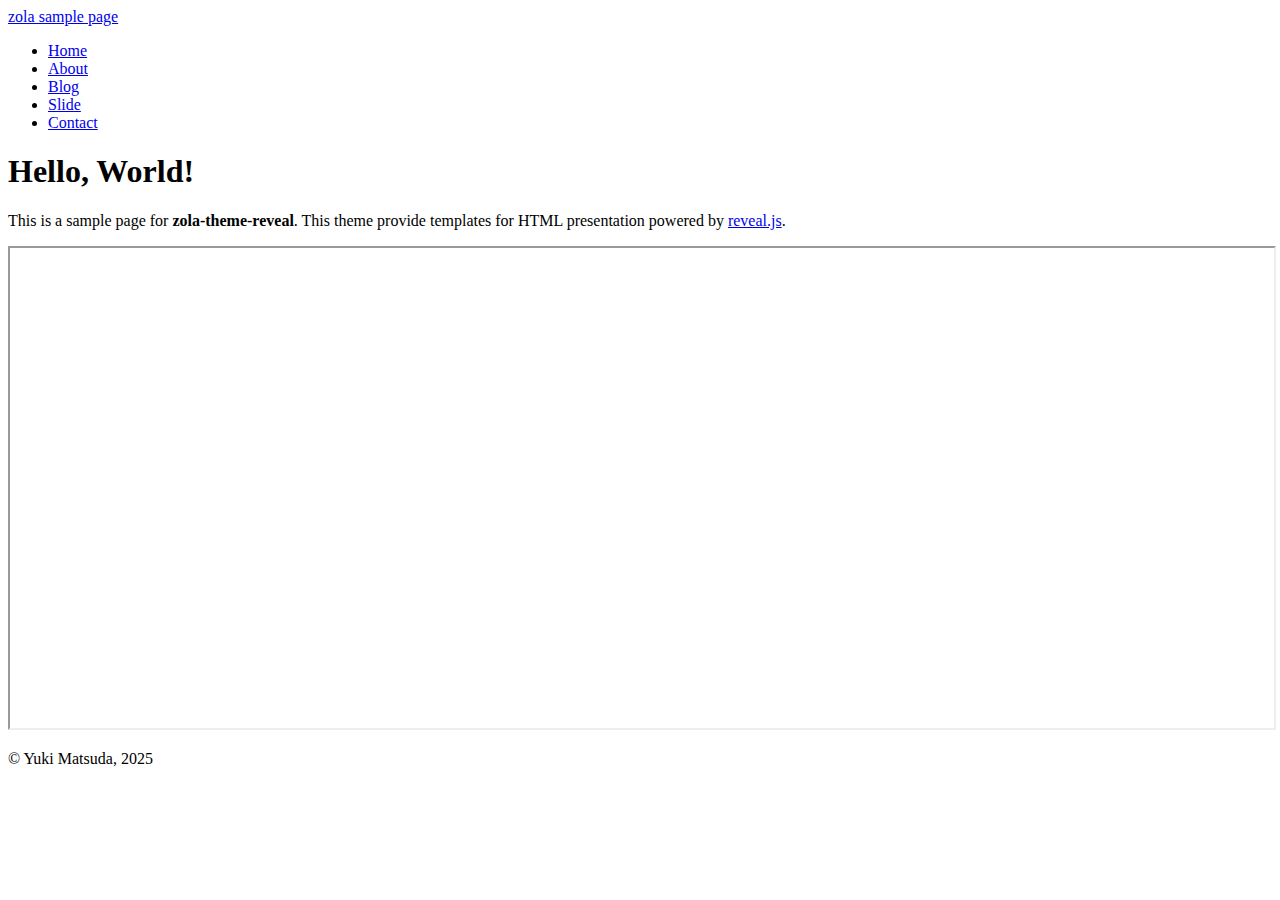
<file: docs/index.html>
<!DOCTYPE html>
<html>

<head>
  <meta charset="utf-8">
  <title>
  zola sample page
  </title>
  <base href="https://ymat2.github.io/zola-sample-dev/">
  <link href="https://ymat2.github.io/zola-sample-dev/style.css" rel="stylesheet">
  <link href="https://fonts.googleapis.com/css?family=Noto+Sans+JP:200,400,600,800&display=swap&subset=japanese" rel="stylesheet">
</head>

<body>
  <div id="container">
    <header class="header">
      <a href="https://ymat2.github.io/zola-sample-dev">zola sample page</a>
    </header>
    <nav class="navbar">
      <ul class="nav_wrapper">
        <li class="nav_item"><a href="https://ymat2.github.io/zola-sample-dev">Home</a></li>
        <li class="nav_item"><a href="https://ymat2.github.io/zola-sample-dev/about/">About</a></li>
        <li class="nav_item"><a href="https://ymat2.github.io/zola-sample-dev/blog/">Blog</a></li>
        <li class="nav_item"><a href="https://ymat2.github.io/zola-sample-dev/slide/">Slide</a></li>
        <li class="nav_item"><a href="#">Contact</a></li>
      </ul>
    </nav>
    <section class="section">
      <main>
      

<h1 class="title">
  Hello, World!
</h1>

<p>This is a sample page for <strong>zola-theme-reveal</strong>.
This theme provide templates for HTML presentation powered by <a href="https://revealjs.com/">reveal.js</a>.</p>
<div>
<iframe style="width:100%;height:480px;" src="slide/sample-slide/"></iframe>
</div>



      </main>
    </section>
    <footer class="footer">
      <p>© Yuki Matsuda, 2025</p>
    </footer>
  </div>
</body>

</html>
</file>
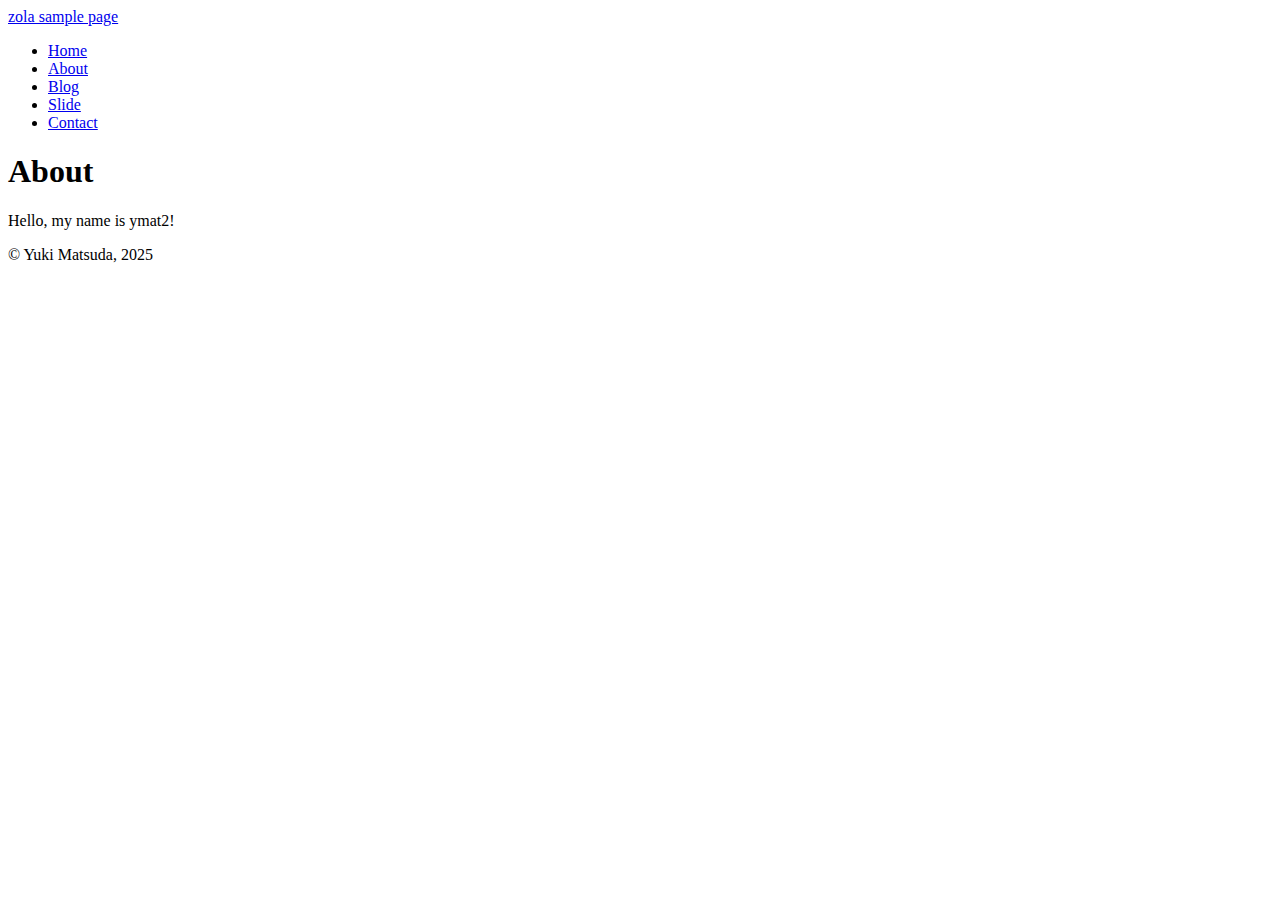
<file: docs/about/index.html>
<!DOCTYPE html>
<html>

<head>
  <meta charset="utf-8">
  <title>
  zola sample page
  </title>
  <base href="https://ymat2.github.io/zola-sample-dev/">
  <link href="https://ymat2.github.io/zola-sample-dev/style.css" rel="stylesheet">
  <link href="https://fonts.googleapis.com/css?family=Noto+Sans+JP:200,400,600,800&display=swap&subset=japanese" rel="stylesheet">
</head>

<body>
  <div id="container">
    <header class="header">
      <a href="https://ymat2.github.io/zola-sample-dev">zola sample page</a>
    </header>
    <nav class="navbar">
      <ul class="nav_wrapper">
        <li class="nav_item"><a href="https://ymat2.github.io/zola-sample-dev">Home</a></li>
        <li class="nav_item"><a href="https://ymat2.github.io/zola-sample-dev/about/">About</a></li>
        <li class="nav_item"><a href="https://ymat2.github.io/zola-sample-dev/blog/">Blog</a></li>
        <li class="nav_item"><a href="https://ymat2.github.io/zola-sample-dev/slide/">Slide</a></li>
        <li class="nav_item"><a href="#">Contact</a></li>
      </ul>
    </nav>
    <section class="section">
      <main>
      
<h1 class="title">
  About
</h1>
<p class="subtitle"><strong></strong></p>
<p>Hello, my name is ymat2!</p>


      </main>
    </section>
    <footer class="footer">
      <p>© Yuki Matsuda, 2025</p>
    </footer>
  </div>
</body>

</html>
</file>
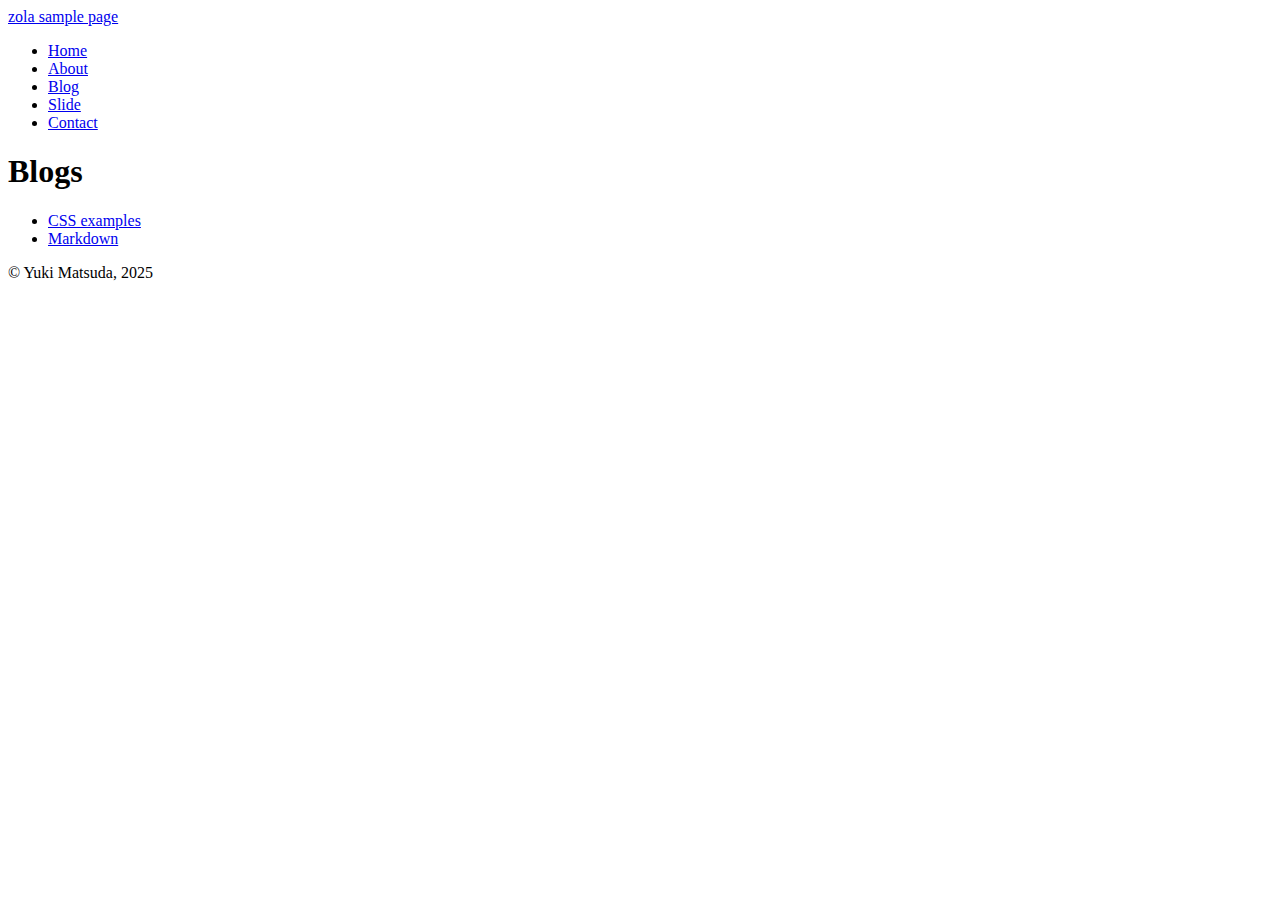
<file: docs/blog/index.html>
<!DOCTYPE html>
<html>

<head>
  <meta charset="utf-8">
  <title>
  zola sample page
  </title>
  <base href="https://ymat2.github.io/zola-sample-dev/">
  <link href="https://ymat2.github.io/zola-sample-dev/style.css" rel="stylesheet">
  <link href="https://fonts.googleapis.com/css?family=Noto+Sans+JP:200,400,600,800&display=swap&subset=japanese" rel="stylesheet">
</head>

<body>
  <div id="container">
    <header class="header">
      <a href="https://ymat2.github.io/zola-sample-dev">zola sample page</a>
    </header>
    <nav class="navbar">
      <ul class="nav_wrapper">
        <li class="nav_item"><a href="https://ymat2.github.io/zola-sample-dev">Home</a></li>
        <li class="nav_item"><a href="https://ymat2.github.io/zola-sample-dev/about/">About</a></li>
        <li class="nav_item"><a href="https://ymat2.github.io/zola-sample-dev/blog/">Blog</a></li>
        <li class="nav_item"><a href="https://ymat2.github.io/zola-sample-dev/slide/">Slide</a></li>
        <li class="nav_item"><a href="#">Contact</a></li>
      </ul>
    </nav>
    <section class="section">
      <main>
      
<h1 class="title">
  Blogs
</h1>
<ul>
  <!-- If you are using pagination, section.pages will be empty.
       You need to use the paginator object -->
  
  <li><a href="https://ymat2.github.io/zola-sample-dev/blog/css/">CSS examples</a></li>
  
  <li><a href="https://ymat2.github.io/zola-sample-dev/blog/markdown/">Markdown</a></li>
  
</ul>

      </main>
    </section>
    <footer class="footer">
      <p>© Yuki Matsuda, 2025</p>
    </footer>
  </div>
</body>

</html>
</file>
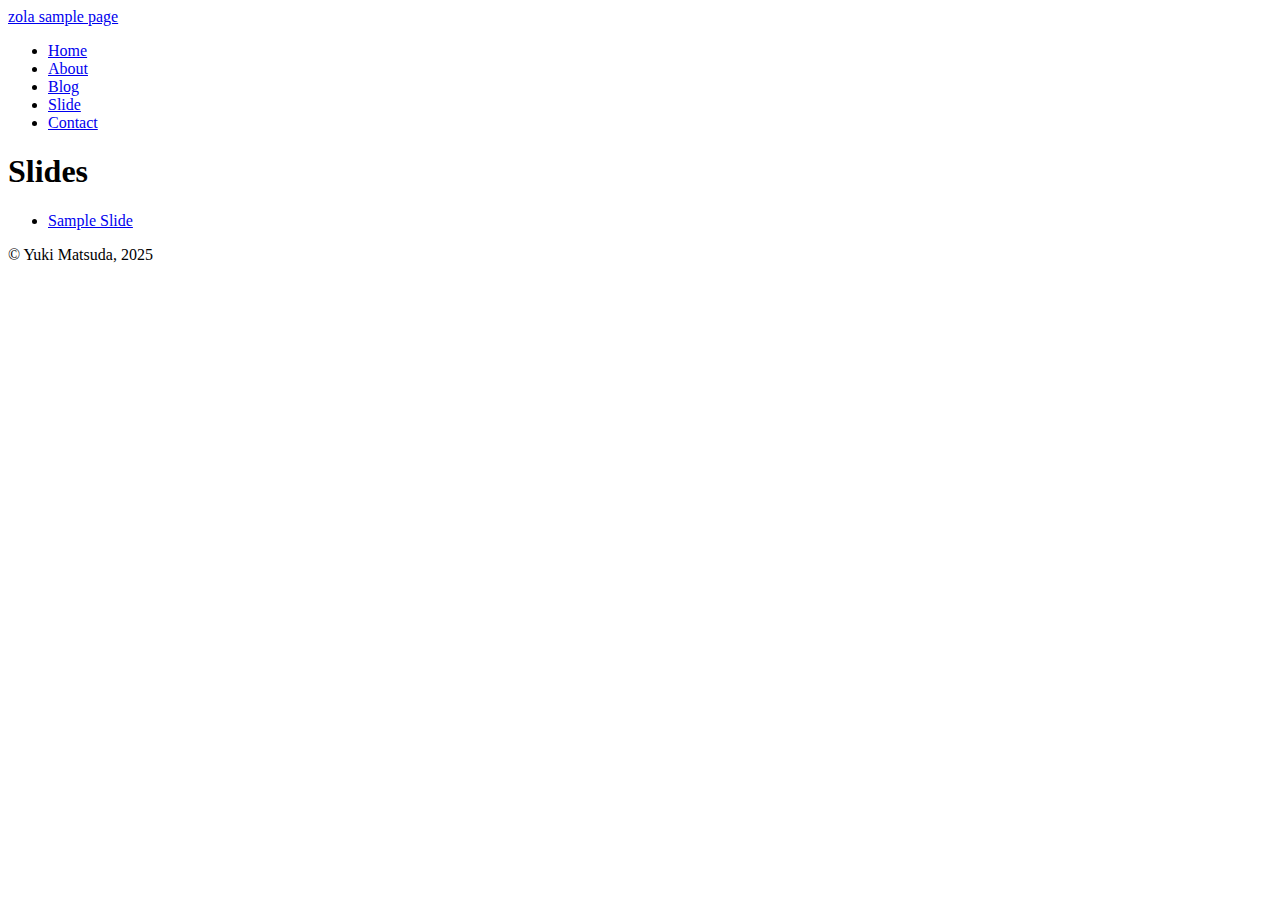
<file: docs/slide/index.html>
<!DOCTYPE html>
<html>

<head>
  <meta charset="utf-8">
  <title>
  zola sample page
  </title>
  <base href="https://ymat2.github.io/zola-sample-dev/">
  <link href="https://ymat2.github.io/zola-sample-dev/style.css" rel="stylesheet">
  <link href="https://fonts.googleapis.com/css?family=Noto+Sans+JP:200,400,600,800&display=swap&subset=japanese" rel="stylesheet">
</head>

<body>
  <div id="container">
    <header class="header">
      <a href="https://ymat2.github.io/zola-sample-dev">zola sample page</a>
    </header>
    <nav class="navbar">
      <ul class="nav_wrapper">
        <li class="nav_item"><a href="https://ymat2.github.io/zola-sample-dev">Home</a></li>
        <li class="nav_item"><a href="https://ymat2.github.io/zola-sample-dev/about/">About</a></li>
        <li class="nav_item"><a href="https://ymat2.github.io/zola-sample-dev/blog/">Blog</a></li>
        <li class="nav_item"><a href="https://ymat2.github.io/zola-sample-dev/slide/">Slide</a></li>
        <li class="nav_item"><a href="#">Contact</a></li>
      </ul>
    </nav>
    <section class="section">
      <main>
      
<h1 class="title">
  Slides
</h1>
<ul>
  <!-- If you are using pagination, section.pages will be empty.
       You need to use the paginator object -->
  
  <li><a href="https://ymat2.github.io/zola-sample-dev/slide/sample-slide/">Sample Slide</a></li>
  
</ul>

      </main>
    </section>
    <footer class="footer">
      <p>© Yuki Matsuda, 2025</p>
    </footer>
  </div>
</body>

</html>
</file>
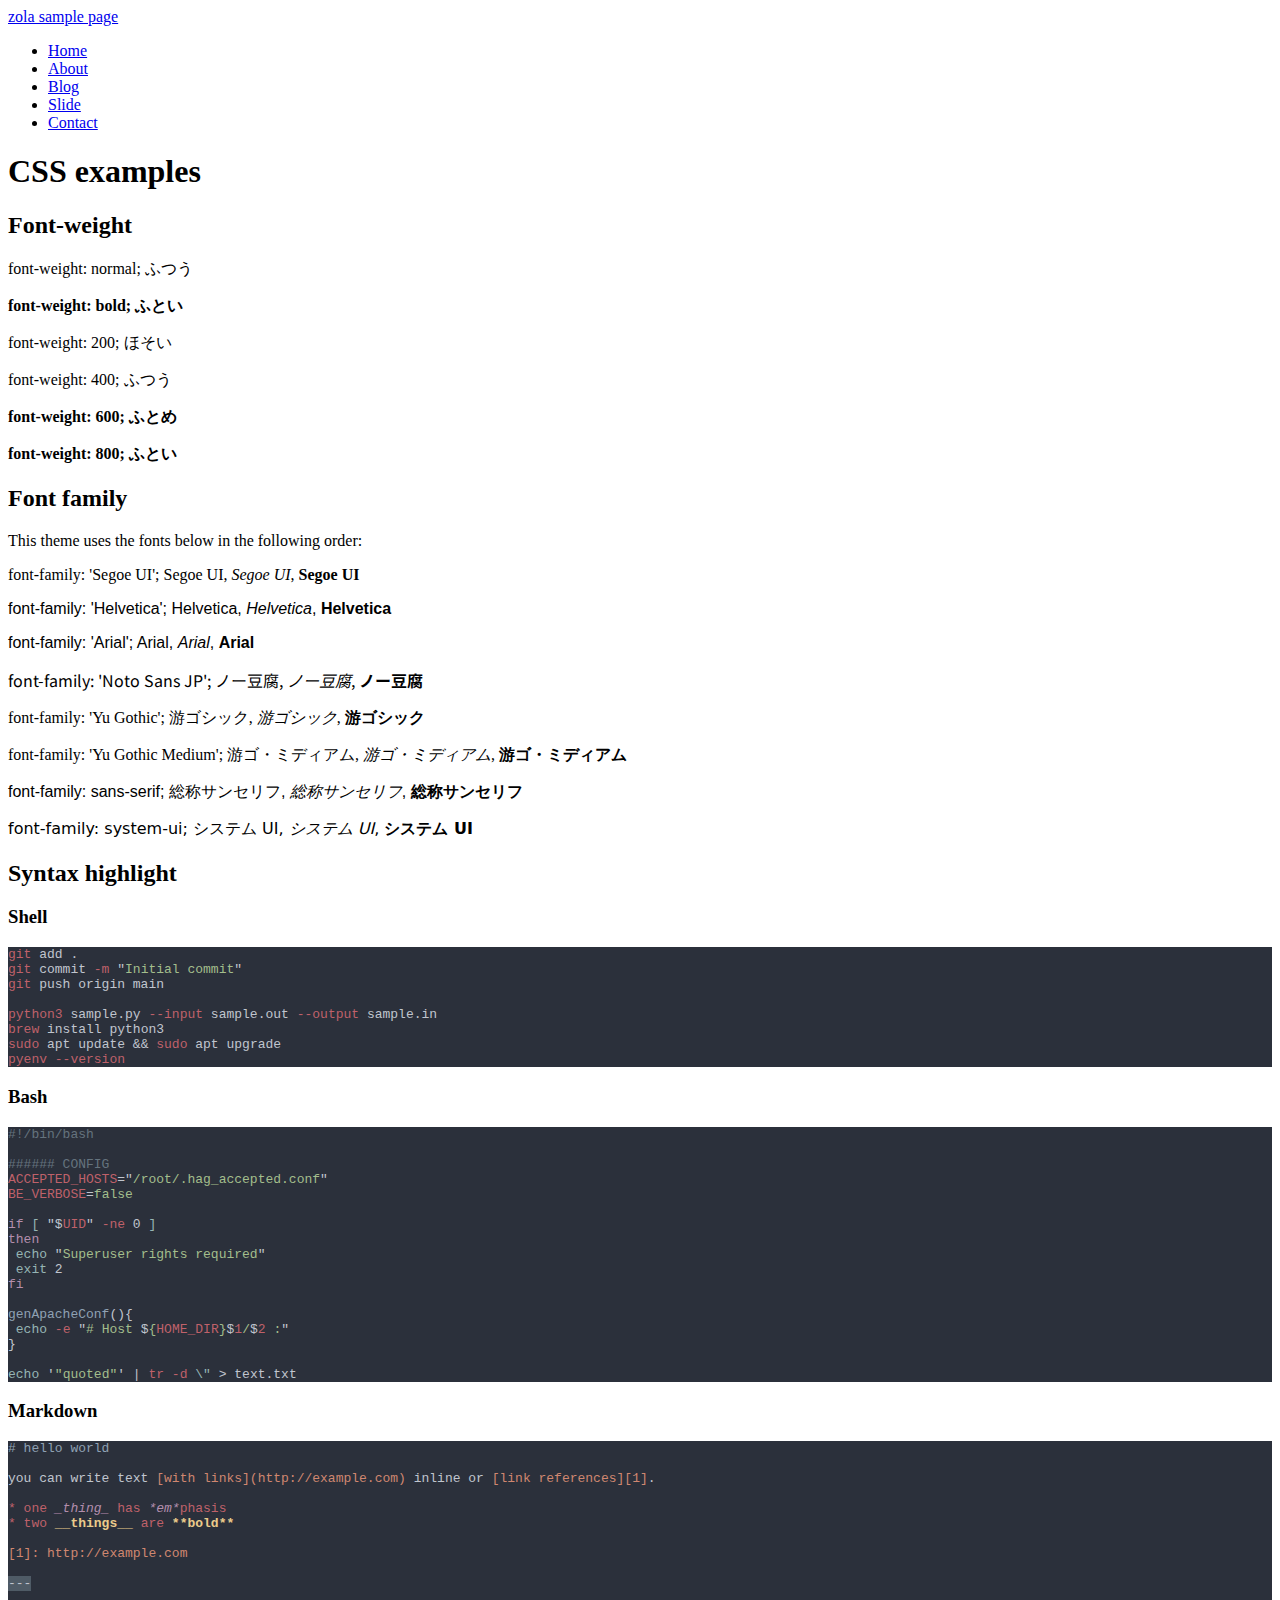
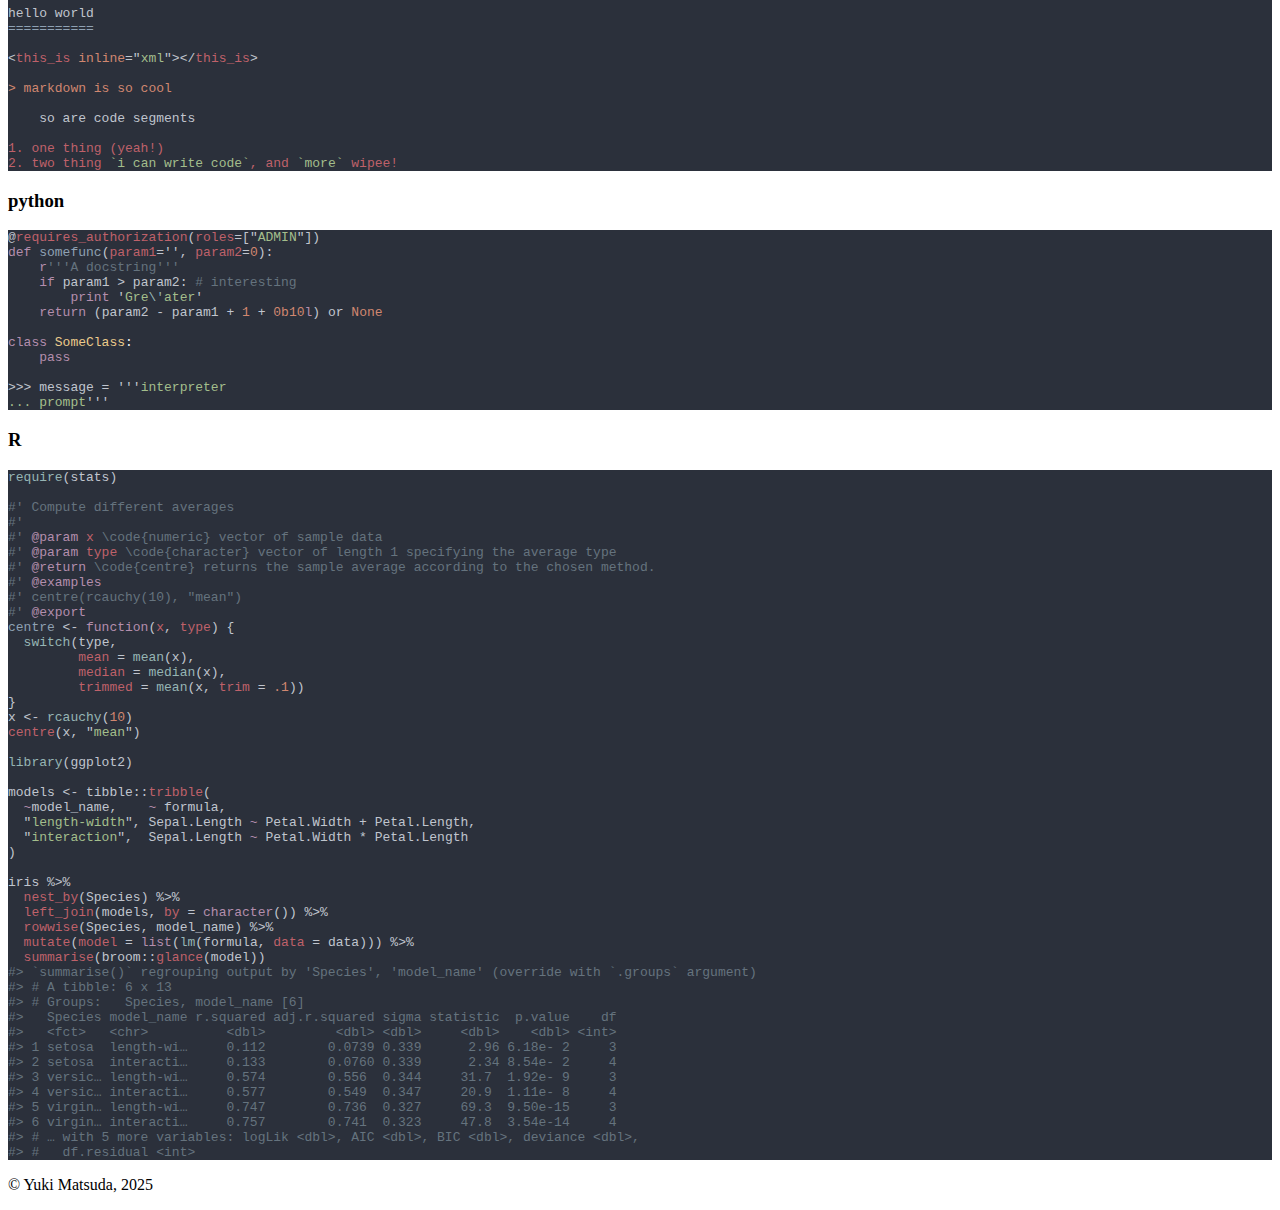
<file: docs/blog/css/index.html>
<!DOCTYPE html>
<html>

<head>
  <meta charset="utf-8">
  <title>
  zola sample page
  </title>
  <base href="https://ymat2.github.io/zola-sample-dev/">
  <link href="https://ymat2.github.io/zola-sample-dev/style.css" rel="stylesheet">
  <link href="https://fonts.googleapis.com/css?family=Noto+Sans+JP:200,400,600,800&display=swap&subset=japanese" rel="stylesheet">
</head>

<body>
  <div id="container">
    <header class="header">
      <a href="https://ymat2.github.io/zola-sample-dev">zola sample page</a>
    </header>
    <nav class="navbar">
      <ul class="nav_wrapper">
        <li class="nav_item"><a href="https://ymat2.github.io/zola-sample-dev">Home</a></li>
        <li class="nav_item"><a href="https://ymat2.github.io/zola-sample-dev/about/">About</a></li>
        <li class="nav_item"><a href="https://ymat2.github.io/zola-sample-dev/blog/">Blog</a></li>
        <li class="nav_item"><a href="https://ymat2.github.io/zola-sample-dev/slide/">Slide</a></li>
        <li class="nav_item"><a href="#">Contact</a></li>
      </ul>
    </nav>
    <section class="section">
      <main>
      
<h1 class="title">
  CSS examples
</h1>
<p class="subtitle"><strong></strong></p>
<h2 id="font-weight">Font-weight</h2>
<div style="font-weight:normal;">
<p>font-weight: normal; ふつう</p>
</div>
<div style="font-weight:bold;">
<p>font-weight: bold; ふとい</p>
</div>
<div style="font-weight:200;">
<p>font-weight: 200; ほそい</p>
</div>
<div style="font-weight:400;">
<p>font-weight: 400; ふつう</p>
</div>
<div style="font-weight:600;">
<p>font-weight: 600; ふとめ</p>
</div>
<div style="font-weight:800;">
<p>font-weight: 800; ふとい</p>
</div>
<h2 id="font-family">Font family</h2>
<p>This theme uses the fonts below in the following order:</p>
<div style="font-family: 'Segoe UI';">
<p>font-family: 'Segoe UI'; Segoe UI, <em>Segoe UI</em>, <strong>Segoe UI</strong></p>
</div>
<div style="font-family: 'Helvetica';">
<p>font-family: 'Helvetica'; Helvetica, <em>Helvetica</em>, <strong>Helvetica</strong></p>
</div>
<div style="font-family: 'Arial';">
<p>font-family: 'Arial'; Arial, <em>Arial</em>, <strong>Arial</strong></p>
</div>
<div style="font-family: 'Noto Sans JP';">
<p>font-family: 'Noto Sans JP'; ノー豆腐, <em>ノー豆腐</em>, <strong>ノー豆腐</strong></p>
</div>
<div style="font-family: 'Yu Gothic';">
<p>font-family: 'Yu Gothic'; 游ゴシック, <em>游ゴシック</em>, <strong>游ゴシック</strong></p>
</div>
<div style="font-family: 'Yu Gothic Medium';">
<p>font-family: 'Yu Gothic Medium'; 游ゴ・ミディアム, <em>游ゴ・ミディアム</em>, <strong>游ゴ・ミディアム</strong></p>
</div>
<div style="font-family: sans-serif;">
<p>font-family: sans-serif; 総称サンセリフ, <em>総称サンセリフ</em>, <strong>総称サンセリフ</strong></p>
</div>
<div style="font-family: system-ui;">
<p>font-family: system-ui; システム UI, <em>システム UI</em>, <strong>システム UI</strong></p>
</div>
<h2 id="syntax-highlight">Syntax highlight</h2>
<h3 id="shell">Shell</h3>
<pre data-lang="sh" style="background-color:#2b303b;color:#c0c5ce;" class="language-sh "><code class="language-sh" data-lang="sh"><span style="color:#bf616a;">git</span><span> add .
</span><span style="color:#bf616a;">git</span><span> commit</span><span style="color:#bf616a;"> -m </span><span>&quot;</span><span style="color:#a3be8c;">Initial commit</span><span>&quot;
</span><span style="color:#bf616a;">git</span><span> push origin main
</span><span>
</span><span style="color:#bf616a;">python3</span><span> sample.py</span><span style="color:#bf616a;"> --input</span><span> sample.out</span><span style="color:#bf616a;"> --output</span><span> sample.in
</span><span style="color:#bf616a;">brew</span><span> install python3
</span><span style="color:#bf616a;">sudo</span><span> apt update &amp;&amp; </span><span style="color:#bf616a;">sudo</span><span> apt upgrade
</span><span style="color:#bf616a;">pyenv --version
</span></code></pre>
<h3 id="bash">Bash</h3>
<pre data-lang="bash" style="background-color:#2b303b;color:#c0c5ce;" class="language-bash "><code class="language-bash" data-lang="bash"><span style="color:#65737e;">#!/bin/bash
</span><span>
</span><span style="color:#65737e;">###### CONFIG
</span><span style="color:#bf616a;">ACCEPTED_HOSTS</span><span>=&quot;</span><span style="color:#a3be8c;">/root/.hag_accepted.conf</span><span>&quot;
</span><span style="color:#bf616a;">BE_VERBOSE</span><span>=</span><span style="color:#a3be8c;">false
</span><span>
</span><span style="color:#b48ead;">if </span><span style="color:#96b5b4;">[ </span><span>&quot;$</span><span style="color:#bf616a;">UID</span><span>&quot; </span><span style="color:#bf616a;">-ne</span><span> 0 </span><span style="color:#96b5b4;">]
</span><span style="color:#b48ead;">then
</span><span> </span><span style="color:#96b5b4;">echo </span><span>&quot;</span><span style="color:#a3be8c;">Superuser rights required</span><span>&quot;
</span><span> </span><span style="color:#96b5b4;">exit</span><span> 2
</span><span style="color:#b48ead;">fi
</span><span>
</span><span style="color:#8fa1b3;">genApacheConf</span><span>(){
</span><span> </span><span style="color:#96b5b4;">echo </span><span style="color:#bf616a;">-e </span><span>&quot;</span><span style="color:#a3be8c;"># Host </span><span>$</span><span style="color:#a3be8c;">{</span><span style="color:#bf616a;">HOME_DIR</span><span style="color:#a3be8c;">}</span><span>$</span><span style="color:#bf616a;">1</span><span style="color:#a3be8c;">/</span><span>$</span><span style="color:#bf616a;">2</span><span style="color:#a3be8c;"> :</span><span>&quot;
</span><span>}
</span><span>
</span><span style="color:#96b5b4;">echo </span><span>&#39;</span><span style="color:#a3be8c;">&quot;quoted&quot;</span><span>&#39; | </span><span style="color:#bf616a;">tr -d </span><span style="color:#96b5b4;">\&quot; </span><span>&gt; text.txt
</span></code></pre>
<h3 id="markdown">Markdown</h3>
<pre data-lang="markdown" style="background-color:#2b303b;color:#c0c5ce;" class="language-markdown "><code class="language-markdown" data-lang="markdown"><span style="color:#8fa1b3;"># hello world
</span><span>
</span><span>you can write text </span><span style="color:#d08770;">[with links](http://example.com)</span><span> inline or </span><span style="color:#d08770;">[link references][1]</span><span>.
</span><span>
</span><span style="color:#bf616a;">* one </span><span style="font-style:italic;color:#b48ead;">_thing_</span><span style="color:#bf616a;"> has </span><span style="font-style:italic;color:#b48ead;">*em*</span><span style="color:#bf616a;">phasis
</span><span style="color:#bf616a;">* two </span><span style="font-weight:bold;color:#ebcb8b;">__things__</span><span style="color:#bf616a;"> are </span><span style="font-weight:bold;color:#ebcb8b;">**bold**
</span><span style="color:#bf616a;">
</span><span style="color:#d08770;">[1]: http://example.com
</span><span>
</span><span style="background-color:#4f5b66;color:#c0c5ce;">---
</span><span>
</span><span>hello world
</span><span style="color:#8fa1b3;">===========
</span><span>
</span><span>&lt;</span><span style="color:#bf616a;">this_is </span><span style="color:#d08770;">inline</span><span>=&quot;</span><span style="color:#a3be8c;">xml</span><span>&quot;&gt;&lt;/</span><span style="color:#bf616a;">this_is</span><span>&gt;
</span><span>
</span><span style="color:#d08770;">&gt; markdown is so cool
</span><span>
</span><span>    so are code segments
</span><span>
</span><span style="color:#bf616a;">1. one thing (yeah!)
</span><span style="color:#bf616a;">2. two thing </span><span style="color:#a3be8c;">`i can write code`</span><span style="color:#bf616a;">, and </span><span style="color:#a3be8c;">`more`</span><span style="color:#bf616a;"> wipee!
</span></code></pre>
<h3 id="python">python</h3>
<pre data-lang="python" style="background-color:#2b303b;color:#c0c5ce;" class="language-python "><code class="language-python" data-lang="python"><span>@</span><span style="color:#bf616a;">requires_authorization</span><span>(</span><span style="color:#bf616a;">roles</span><span>=[&quot;</span><span style="color:#a3be8c;">ADMIN</span><span>&quot;])
</span><span style="color:#b48ead;">def </span><span style="color:#8fa1b3;">somefunc</span><span>(</span><span style="color:#bf616a;">param1</span><span>=&#39;&#39;, </span><span style="color:#bf616a;">param2</span><span>=</span><span style="color:#d08770;">0</span><span>):
</span><span>    </span><span style="color:#b48ead;">r</span><span style="color:#65737e;">&#39;&#39;&#39;A docstring&#39;&#39;&#39;
</span><span>    </span><span style="color:#b48ead;">if </span><span>param1 &gt; param2: </span><span style="color:#65737e;"># interesting
</span><span>        </span><span style="color:#b48ead;">print </span><span>&#39;</span><span style="color:#a3be8c;">Gre</span><span style="color:#96b5b4;">\&#39;</span><span style="color:#a3be8c;">ater</span><span>&#39;
</span><span>    </span><span style="color:#b48ead;">return </span><span>(param2 - param1 + </span><span style="color:#d08770;">1 </span><span>+ </span><span style="color:#d08770;">0b10</span><span style="color:#b48ead;">l</span><span>) or </span><span style="color:#d08770;">None
</span><span>
</span><span style="color:#b48ead;">class </span><span style="color:#ebcb8b;">SomeClass</span><span style="color:#eff1f5;">:
</span><span>    </span><span style="color:#b48ead;">pass
</span><span>
</span><span>&gt;&gt;&gt; message = &#39;&#39;&#39;</span><span style="color:#a3be8c;">interpreter
</span><span style="color:#a3be8c;">... prompt</span><span>&#39;&#39;&#39;
</span></code></pre>
<h3 id="r">R</h3>
<pre data-lang="R" style="background-color:#2b303b;color:#c0c5ce;" class="language-R "><code class="language-R" data-lang="R"><span style="color:#96b5b4;">require</span><span>(stats)
</span><span>
</span><span style="color:#65737e;">#&#39; Compute different averages
</span><span style="color:#65737e;">#&#39;
</span><span style="color:#65737e;">#&#39; </span><span style="color:#b48ead;">@param </span><span style="color:#bf616a;">x</span><span style="color:#65737e;"> \code{numeric} vector of sample data
</span><span style="color:#65737e;">#&#39; </span><span style="color:#b48ead;">@param </span><span style="color:#bf616a;">type</span><span style="color:#65737e;"> \code{character} vector of length 1 specifying the average type
</span><span style="color:#65737e;">#&#39; </span><span style="color:#b48ead;">@return</span><span style="color:#65737e;"> \code{centre} returns the sample average according to the chosen method.
</span><span style="color:#65737e;">#&#39; </span><span style="color:#b48ead;">@examples
</span><span style="color:#65737e;">#&#39; centre(rcauchy(10), &quot;mean&quot;)
</span><span style="color:#65737e;">#&#39; </span><span style="color:#b48ead;">@export
</span><span style="color:#8fa1b3;">centre </span><span>&lt;- </span><span style="color:#b48ead;">function</span><span>(</span><span style="color:#bf616a;">x</span><span>, </span><span style="color:#bf616a;">type</span><span>) {
</span><span>  </span><span style="color:#96b5b4;">switch</span><span>(type,
</span><span>         </span><span style="color:#bf616a;">mean </span><span>= </span><span style="color:#96b5b4;">mean</span><span>(x),
</span><span>         </span><span style="color:#bf616a;">median </span><span>= </span><span style="color:#96b5b4;">median</span><span>(x),
</span><span>         </span><span style="color:#bf616a;">trimmed </span><span>= </span><span style="color:#96b5b4;">mean</span><span>(x, </span><span style="color:#bf616a;">trim </span><span>= </span><span style="color:#d08770;">.1</span><span>))
</span><span>}
</span><span>x &lt;- </span><span style="color:#96b5b4;">rcauchy</span><span>(</span><span style="color:#d08770;">10</span><span>)
</span><span style="color:#bf616a;">centre</span><span>(x, &quot;</span><span style="color:#a3be8c;">mean</span><span>&quot;)
</span><span>
</span><span style="color:#96b5b4;">library</span><span>(ggplot2)
</span><span>
</span><span>models &lt;- tibble::</span><span style="color:#bf616a;">tribble</span><span>(
</span><span>  </span><span style="color:#b48ead;">~</span><span>model_name,    </span><span style="color:#b48ead;">~</span><span> formula,
</span><span>  &quot;</span><span style="color:#a3be8c;">length-width</span><span>&quot;, Sepal.Length </span><span style="color:#b48ead;">~</span><span> Petal.Width + Petal.Length,
</span><span>  &quot;</span><span style="color:#a3be8c;">interaction</span><span>&quot;,  Sepal.Length </span><span style="color:#b48ead;">~</span><span> Petal.Width * Petal.Length
</span><span>)
</span><span>
</span><span>iris %&gt;%
</span><span>  </span><span style="color:#bf616a;">nest_by</span><span>(Species) %&gt;%
</span><span>  </span><span style="color:#bf616a;">left_join</span><span>(models, </span><span style="color:#bf616a;">by </span><span>= </span><span style="color:#b48ead;">character</span><span>()) %&gt;%
</span><span>  </span><span style="color:#bf616a;">rowwise</span><span>(Species, model_name) %&gt;%
</span><span>  </span><span style="color:#bf616a;">mutate</span><span>(</span><span style="color:#bf616a;">model </span><span>= </span><span style="color:#b48ead;">list</span><span>(</span><span style="color:#96b5b4;">lm</span><span>(formula, </span><span style="color:#bf616a;">data </span><span>= data))) %&gt;%
</span><span>  </span><span style="color:#bf616a;">summarise</span><span>(broom::</span><span style="color:#bf616a;">glance</span><span>(model))
</span><span style="color:#65737e;">#&gt; `summarise()` regrouping output by &#39;Species&#39;, &#39;model_name&#39; (override with `.groups` argument)
</span><span style="color:#65737e;">#&gt; # A tibble: 6 x 13
</span><span style="color:#65737e;">#&gt; # Groups:   Species, model_name [6]
</span><span style="color:#65737e;">#&gt;   Species model_name r.squared adj.r.squared sigma statistic  p.value    df
</span><span style="color:#65737e;">#&gt;   &lt;fct&gt;   &lt;chr&gt;          &lt;dbl&gt;         &lt;dbl&gt; &lt;dbl&gt;     &lt;dbl&gt;    &lt;dbl&gt; &lt;int&gt;
</span><span style="color:#65737e;">#&gt; 1 setosa  length-wi…     0.112        0.0739 0.339      2.96 6.18e- 2     3
</span><span style="color:#65737e;">#&gt; 2 setosa  interacti…     0.133        0.0760 0.339      2.34 8.54e- 2     4
</span><span style="color:#65737e;">#&gt; 3 versic… length-wi…     0.574        0.556  0.344     31.7  1.92e- 9     3
</span><span style="color:#65737e;">#&gt; 4 versic… interacti…     0.577        0.549  0.347     20.9  1.11e- 8     4
</span><span style="color:#65737e;">#&gt; 5 virgin… length-wi…     0.747        0.736  0.327     69.3  9.50e-15     3
</span><span style="color:#65737e;">#&gt; 6 virgin… interacti…     0.757        0.741  0.323     47.8  3.54e-14     4
</span><span style="color:#65737e;">#&gt; # … with 5 more variables: logLik &lt;dbl&gt;, AIC &lt;dbl&gt;, BIC &lt;dbl&gt;, deviance &lt;dbl&gt;,
</span><span style="color:#65737e;">#&gt; #   df.residual &lt;int&gt;
</span></code></pre>


      </main>
    </section>
    <footer class="footer">
      <p>© Yuki Matsuda, 2025</p>
    </footer>
  </div>
</body>

</html>
</file>
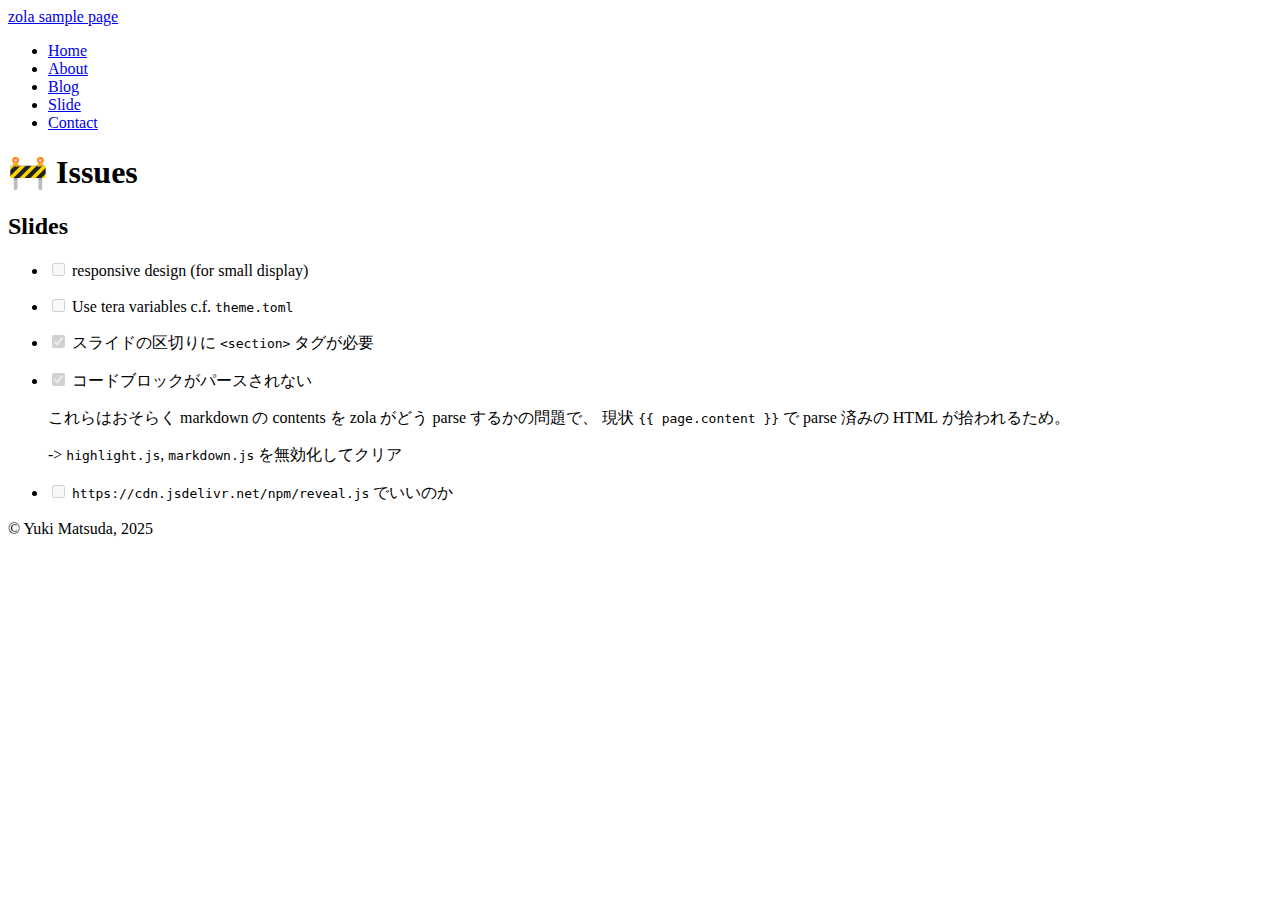
<file: docs/blog/issues/index.html>
<!DOCTYPE html>
<html>

<head>
  <meta charset="utf-8">
  <title>
  zola sample page
  </title>
  <base href="https://ymat2.github.io/zola-sample-dev/">
  <link href="https://ymat2.github.io/zola-sample-dev/style.css" rel="stylesheet">
  <link href="https://fonts.googleapis.com/css?family=Noto+Sans+JP:200,400,600,800&display=swap&subset=japanese" rel="stylesheet">
</head>

<body>
  <div id="container">
    <header class="header">
      <a href="https://ymat2.github.io/zola-sample-dev">zola sample page</a>
    </header>
    <nav class="navbar">
      <ul class="nav_wrapper">
        <li class="nav_item"><a href="https://ymat2.github.io/zola-sample-dev">Home</a></li>
        <li class="nav_item"><a href="https://ymat2.github.io/zola-sample-dev/about/">About</a></li>
        <li class="nav_item"><a href="https://ymat2.github.io/zola-sample-dev/blog/">Blog</a></li>
        <li class="nav_item"><a href="https://ymat2.github.io/zola-sample-dev/slide/">Slide</a></li>
        <li class="nav_item"><a href="#">Contact</a></li>
      </ul>
    </nav>
    <section class="section">
      <main>
      
<h1 class="title">
  🚧 Issues
</h1>
<p class="subtitle"><strong></strong></p>
<h2 id="slides">Slides</h2>
<ul>
<li>
<p><input disabled="" type="checkbox"/>
responsive design (for small display)</p>
</li>
<li>
<p><input disabled="" type="checkbox"/>
Use tera variables c.f. <code>theme.toml</code></p>
</li>
<li>
<p><input disabled="" type="checkbox" checked=""/>
スライドの区切りに <code>&lt;section&gt;</code> タグが必要</p>
</li>
<li>
<p><input disabled="" type="checkbox" checked=""/>
コードブロックがパースされない</p>
<p>これらはおそらく markdown の contents を zola がどう parse するかの問題で、
現状 <code>{{ page.content }}</code> で parse 済みの HTML が拾われるため。</p>
<p>-&gt; <code>highlight.js</code>, <code>markdown.js</code> を無効化してクリア</p>
</li>
<li>
<p><input disabled="" type="checkbox"/>
<code>https://cdn.jsdelivr.net/npm/reveal.js</code> でいいのか</p>
</li>
</ul>


      </main>
    </section>
    <footer class="footer">
      <p>© Yuki Matsuda, 2025</p>
    </footer>
  </div>
</body>

</html>
</file>
